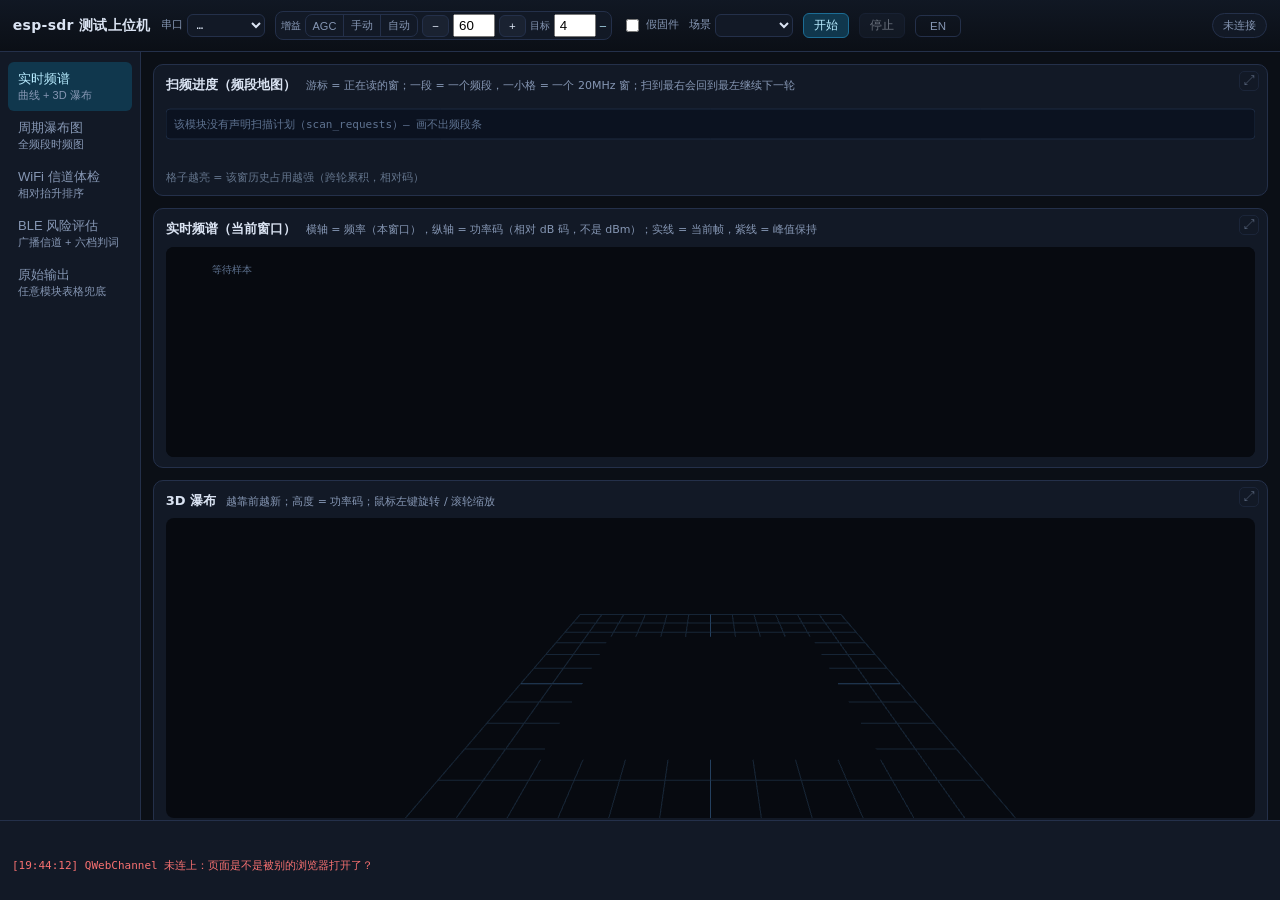
<file: examples/esp32c5-rf-monitor/host/web/index.html>
<!DOCTYPE html>
<html lang="zh-CN">
<head>
  <meta charset="utf-8">
  <title>esp-sdr Test Host · ESP32-C5 RF monitor</title>
  <link rel="stylesheet" href="css/app.css">
  <!-- QWebChannel 的 JS 库（Qt 内置资源，不联网） -->
  <script src="qrc:///qtwebchannel/qwebchannel.js"></script>
  <!-- three.js 3D 引擎（本地 vendor，MIT） -->
  <script src="assets/vendor/three.min.js"></script>
  <script src="assets/vendor/OrbitControls.js"></script>
</head>
<body>
<header class="top">
  <div class="brand"><span data-i18n="app.title">esp-sdr 测试上位机</span><span class="brand-sub" data-i18n="app.subtitle">ESP32-C5 射频监测 · 周期快照，非连续实时</span></div>

  <div class="controls">
    <label class="field"><span data-i18n="hdr.port">串口</span>
      <select id="port"><option value="">…</option></select>
    </label>
    <div class="gainbar" id="gainbar">
      <span class="gainbar__label" data-i18n="gain.label">增益</span>
      <div class="seg" role="group">
        <button class="seg__btn" data-gain-mode="HARDWARE" data-i18n="gain.hw" data-i18n-title="gain.hwTitle">AGC</button>
        <button class="seg__btn" data-gain-mode="MANUAL" data-i18n="gain.manual" data-i18n-title="gain.manualTitle">手动</button>
        <button class="seg__btn" data-gain-mode="AUTO" data-i18n="gain.auto" data-i18n-title="gain.autoTitle">自动</button>
      </div>
      <button class="btn btn--mini" id="gain-down" data-i18n-title="gain.down">−</button>
      <input id="gain" type="number" min="0" max="90" step="1" value="60" title="增益档（PHY 表索引，不是 dB）" data-i18n-title="hdr.gainTitle">
      <button class="btn btn--mini" id="gain-up" data-i18n-title="gain.up">+</button>
      <span class="gainbar__target" data-i18n-title="gain.targetTitle"><span data-i18n="gain.target">目标</span>
        <input id="gain-target" type="number" min="0" max="40" step="1" value="4">
      </span>
      <span class="gainbar__read" id="gain-read">—</span>
      <span class="gainbar__note" id="gain-note"></span>
    </div>
    <label class="field check"><input type="checkbox" id="mock"> <span data-i18n="hdr.mock">假固件</span></label>
    <label class="field"><span data-i18n="hdr.scenario">场景</span>
      <select id="scenario"></select>
    </label>
    <button id="btn-start" class="btn btn--primary" data-i18n="hdr.start">开始</button>
    <button id="btn-stop" class="btn" disabled data-i18n="hdr.stop">停止</button>
    <button id="btn-lang" class="btn btn--ghost" data-lang-toggle data-i18n="hdr.lang" data-i18n-title="hdr.langTitle">EN</button>
  </div>

  <div class="status" id="status" data-state="idle" data-i18n="status.idle">未连接</div>
</header>

<nav class="side" id="nav"></nav>

<main id="page-container" class="page"></main>

<footer class="foot">
  <div class="kv" id="kv"></div>
  <div class="stamp" id="code-stamp" data-i18n-title="foot.stampTitle"></div>
  <div class="log" id="log"></div>
</footer>

<script src="js/i18n.js"></script>
<script src="js/bridge.js"></script>
<script src="js/util.js"></script>
<script src="js/three3d.js"></script>
<script src="js/popout.js"></script>
<script src="js/router.js"></script>
<script src="js/scanbar.js"></script>
<script src="js/gain.js"></script>
<script src="js/pages/spectrum.js"></script>
<script src="js/pages/waterfall.js"></script>
<script src="js/pages/wifi.js"></script>
<script src="js/pages/ble.js"></script>
<script src="js/pages/capture.js"></script>
<script src="js/pages/raw.js"></script>
<script src="js/app.js"></script>
</body>
</html>
</file>
<file: examples/esp32c5-rf-monitor/host/web/css/app.css>
/* app.css —— 暗色仪表风格；只依赖系统字体，不联网取资源。 */
:root {
  --bg: #0b0f16;
  --bg-2: #121926;
  --bg-3: #1a2231;
  --line: #24304a;
  --fg: #dbe4f3;
  --fg-dim: #8697b4;
  --accent: #38bdf8;
  --ok: #4ade80;
  --warn: #fbbf24;
  --err: #f87171;
  --mono: "Cascadia Mono", "Consolas", "JetBrains Mono", monospace;
}

* { box-sizing: border-box; }

html, body {
  margin: 0;
  height: 100%;
  background: var(--bg);
  color: var(--fg);
  font: 13px/1.5 "Microsoft YaHei UI", "Segoe UI", system-ui, sans-serif;
  overflow: hidden;
}

body {
  display: grid;
  /* 侧栏随窗口收放；页面列用 minmax(0,1fr) 才能真的收缩
     （写成 1fr 时画布/宽表格会把整页撑出可视区，按钮就被挤到屏幕外）。
     行高用 auto：顶栏在窄窗口会换行变高，用固定 52px 会把第二行切掉。 */
  grid-template-columns: clamp(124px, 11vw, 176px) minmax(0, 1fr);
  grid-template-rows: auto minmax(0, 1fr) auto;
  grid-template-areas:
    "top top"
    "side page"
    "foot foot";
}

/* ── 顶栏 ───────────────────────────────────────────── */
.top {
  grid-area: top;
  display: flex;
  align-items: center;
  /* 窗口变窄时换行，而不是把右边的按钮挤出可视区（html/body 是 overflow:hidden） */
  flex-wrap: wrap;
  row-gap: 4px;
  column-gap: clamp(8px, 1.2vw, 18px);
  padding: 6px clamp(8px, 1vw, 14px);
  min-height: 52px;
  max-height: 42vh;          /* 极端窄屏：顶栏自己滚，不许吞掉整页 */
  overflow-y: auto;
  background: linear-gradient(180deg, #16203180, #0b0f16);
  border-bottom: 1px solid var(--line);
}

.brand { font-size: 15px; font-weight: 600; letter-spacing: .3px; white-space: nowrap; }
.brand-sub { margin-left: 8px; font-size: 11px; font-weight: 400; color: var(--fg-dim); }

.controls {
  display: flex;
  align-items: center;
  flex-wrap: wrap;
  row-gap: 6px;
  column-gap: clamp(6px, .8vw, 10px);
  flex: 1 1 420px;           /* 空间不够就整块换到第二行，不要压扁子控件 */
  min-width: 0;
}

.field { display: flex; align-items: center; gap: 6px; color: var(--fg-dim); font-size: 12px; white-space: nowrap; }
.field select, .field input[type="number"] {
  background: var(--bg-2);
  color: var(--fg);
  border: 1px solid var(--line);
  border-radius: 6px;
  padding: 4px 6px;
  font: 12px/1.4 var(--mono);
  min-width: 92px;
}
.field input[type="number"] { width: 66px; min-width: 0; }
.field.check { cursor: pointer; }

.btn {
  background: var(--bg-3);
  color: var(--fg);
  border: 1px solid var(--line);
  border-radius: 6px;
  padding: 6px 14px;
  font-size: 12px;
  cursor: pointer;
}
.btn:hover:not(:disabled) { border-color: var(--accent); }
.btn:disabled { opacity: .45; cursor: not-allowed; }
.btn--primary { background: #10374d; border-color: #1c6c94; color: #b8ecff; }
.btn--primary:hover:not(:disabled) { background: #144963; }
.btn--ghost { background: transparent; color: var(--muted, #8697b4); min-width: 46px; }
.btn--ghost:hover { color: #b8ecff; }

.status {
  font: 12px/1.2 var(--mono);
  padding: 6px 12px;
  border-radius: 999px;
  border: 1px solid var(--line);
  background: var(--bg-2);
  color: var(--fg-dim);
  white-space: nowrap;
}
.status[data-state="running"] { color: var(--ok); border-color: #2c6b46; background: #0e2418; }
.status[data-state="error"] { color: var(--err); border-color: #6b2c2c; background: #240e0e; }
.status[data-state="starting"] { color: var(--warn); border-color: #6b5a2c; background: #241f0e; }

/* ── 侧栏 ───────────────────────────────────────────── */
.side {
  grid-area: side;
  background: var(--bg-2);
  border-right: 1px solid var(--line);
  padding: 10px 8px;
  overflow-y: auto;
}
.side .nav-item {
  display: block;
  width: 100%;
  text-align: left;
  background: transparent;
  border: 0;
  border-radius: 6px;
  color: var(--fg-dim);
  padding: 8px 10px;
  font-size: 13px;
  cursor: pointer;
}
.side .nav-item:hover { background: var(--bg-3); color: var(--fg); }
.side .nav-item.active { background: #10374d; color: #b8ecff; }
.side .nav-item .hint { display: block; font-size: 11px; color: var(--fg-dim); }

/* ── 页面 ───────────────────────────────────────────── */
.page { grid-area: page; position: relative; overflow: auto; padding: clamp(8px, 1vw, 12px); min-width: 0; min-height: 0; }

.panel {
  background: var(--bg-2);
  border: 1px solid var(--line);
  border-radius: 10px;
  padding: 10px 12px;
  margin-bottom: 12px;
}
.panel { position: relative; }
.panel__head { display: flex; align-items: baseline; gap: 10px; margin-bottom: 8px; padding-right: 26px; }
.panel__title { font-size: 13px; font-weight: 600; }
.panel__hint { font-size: 11px; color: var(--fg-dim); }
.panel__body { position: relative; }

canvas.plot { display: block; width: 100%; border-radius: 8px; background: #070a10; }

/* 面板右上角的「弹出预览」按钮（popout.js） */
.panel__zoom {
  position: absolute;
  top: 6px;
  right: 8px;
  width: 20px;
  height: 20px;
  padding: 0;
  line-height: 18px;
  font-size: 12px;
  background: transparent;
  border: 1px solid var(--line);
  border-radius: 5px;
  color: var(--fg-dim);
  cursor: pointer;
  opacity: 0.55;
}
.panel:hover .panel__zoom { opacity: 1; color: var(--fg); border-color: #2f7fa8; }

/* ── 弹出预览浮层（popout.js）──────────────────────── */
.popout {
  position: fixed;
  inset: 0;
  z-index: 60;
  display: flex;
  flex-direction: column;
  background: rgba(4, 8, 14, 0.97);
  backdrop-filter: blur(2px);
}
.popout[hidden] { display: none; }
.popout__bar {
  display: flex;
  align-items: center;
  flex-wrap: wrap;
  row-gap: 4px;
  gap: 10px;
  padding: 6px 12px;
  background: var(--bg-2);
  border-bottom: 1px solid var(--line);
}
.popout__title { font-size: 13px; font-weight: 600; }
.popout__hint { font-size: 11px; color: var(--fg-dim); }
.popout__tools { margin-left: auto; display: flex; align-items: center; gap: 6px; }
.popout__label { font-size: 11px; color: var(--fg-dim); }
.popout__val { font-size: 12px; min-width: 42px; text-align: center; font-variant-numeric: tabular-nums; }
.popout__stage { flex: 1; overflow: auto; padding: 10px 12px 16px; }
.popout__stage .panel { width: 100%; margin-bottom: 0; }
.popout--max { background: #04080e; }

.btn--mini { padding: 2px 8px; font-size: 12px; }
/* 独立小窗口（?solo=页面:序号）：只剩那一个面板，外壳全部隐藏 */
body.solo .top, body.solo .side, body.solo .foot { display: none; }
body.solo { grid-template-areas: "page"; grid-template-columns: 1fr; grid-template-rows: 1fr; }
.popout--solo { background: var(--bg); }
.popout--solo .popout__title { font-weight: 500; }

/* ── 页脚：KV + 日志 ────────────────────────────────── */
.foot {
  grid-area: foot;
  display: grid;
  grid-template-columns: minmax(0, 1fr) minmax(0, 1fr);
  gap: 10px;
  padding: 8px 12px;
  background: var(--bg-2);
  border-top: 1px solid var(--line);
  overflow: hidden;
  min-height: 92px;
  max-height: 26vh;
}
.kv { display: flex; flex-wrap: wrap; gap: 4px 14px; font: 11px/1.5 var(--mono); color: var(--fg-dim); align-content: flex-start; }
.kv b { color: var(--fg); font-weight: 500; }
.log { font: 11px/1.45 var(--mono); color: var(--fg-dim); overflow-y: auto; white-space: pre-wrap; }
.log .err { color: var(--err); }

/* ── WiFi 页 ────────────────────────────────────────── */
.cards { display: grid; grid-template-columns: repeat(auto-fit, minmax(212px, 1fr)); gap: 10px; margin-bottom: 12px; }
.card { background: var(--bg-2); border: 1px solid var(--line); border-radius: 10px; padding: 10px 12px; }
.card__label { font-size: 11px; color: var(--fg-dim); margin-bottom: 4px; }
.card__value { font: 600 20px/1.2 var(--mono); }
.card__value.good { color: var(--ok); }
.card__value.warn { color: var(--warn); }
.card__value.bad { color: var(--err); }
.card__note { font-size: 11px; color: var(--fg-dim); margin-top: 4px; }

.chtable { width: 100%; border-collapse: collapse; font: 12px/1.5 var(--mono); }
.chtable th { text-align: left; color: var(--fg-dim); font-weight: 500; padding: 4px 6px; border-bottom: 1px solid var(--line); white-space: nowrap; }
.chtable td { padding: 3px 6px; border-bottom: 1px solid #1b2334; white-space: nowrap; }
.chtable tr:hover td { background: #16203a; }
.bar { position: relative; height: 10px; border-radius: 3px; background: #16203a; min-width: 90px; overflow: hidden; }
.bar > i { position: absolute; inset: 0 auto 0 0; border-radius: 3px; display: block; }

.tag { display: inline-block; padding: 1px 7px; border-radius: 999px; font-size: 11px; border: 1px solid var(--line); }
.tag--idle { color: #9fb0c9; }
.tag--light { color: #86efac; border-color: #2c6b46; }
.tag--crowded { color: #fcd34d; border-color: #6b5a2c; }
.tag--heavy { color: #fca5a5; border-color: #6b2c2c; }
.tag--none { color: #64748b; }

.notes { margin: 8px 0 0; padding-left: 18px; font-size: 11px; color: var(--fg-dim); }
.notes li { margin: 2px 0; }
pre.raw { margin: 0; font: 11px/1.45 var(--mono); color: var(--fg); white-space: pre; overflow: auto; max-height: 44vh; }
.muted { color: var(--fg-dim); }
.error-box { border: 1px solid #6b2c2c; background: #240e0e; color: #fca5a5; border-radius: 8px; padding: 8px 10px; font: 12px var(--mono); }
/* 扫频进度条（scanbar.js） */
.scanbar { width: 100%; }
.scanbar__canvas { display: block; width: 100%; height: 66px; }

/* 顶栏增益控件（gain.js）：AGC / 手动 / 自动 + 加减档 + 实时读数 */
.gainbar { display: flex; align-items: center; gap: 6px; padding: 3px 6px; border: 1px solid var(--line); border-radius: 8px; background: var(--bg-2); }
.gainbar__label { font-size: 11px; color: var(--fg-dim); }
.gainbar input[type="number"] { width: 52px; }
.gainbar__target { display: flex; align-items: center; gap: 4px; font-size: 11px; color: var(--fg-dim); }
.gainbar__target input[type="number"] { width: 44px; }
.gainbar__read { font: 11px/1.4 var(--mono); color: #b8ecff; min-width: 132px; }
.gainbar__read[data-mode="AUTO"] { color: var(--ok); }
.gainbar__note { font-size: 11px; color: var(--fg-dim); max-width: 260px; overflow: hidden; text-overflow: ellipsis; white-space: nowrap; }
.seg { display: inline-flex; border: 1px solid var(--line); border-radius: 7px; overflow: hidden; }
.seg__btn { background: transparent; border: 0; color: var(--fg-dim); font: 12px inherit; padding: 4px 9px; cursor: pointer; }
.seg__btn + .seg__btn { border-left: 1px solid var(--line); }
.seg__btn:hover { color: var(--fg); }
.seg__btn--on { background: #10374d; color: #b8ecff; }
.btn--mini { padding: 2px 7px; font-size: 12px; }
/* BLE 风险页 */
.big-risk { font: 700 22px/1.2 var(--mono); }
.big-risk[data-risk="ok"] { color: var(--ok); }
.big-risk[data-risk="light"] { color: var(--warn); }
.big-risk[data-risk="heavy"] { color: var(--err); }
.big-risk[data-risk="flat"] { color: #c4b5fd; }
/* 一句话结论条：三行 = 结论 / 凭什么 / 接下来做什么 */
.verdict { border: 1px solid #24405c; background: #0f1a28; border-radius: 10px; padding: 10px 12px; margin-bottom: 10px; }
.verdict__head { display: flex; gap: 8px; align-items: baseline; flex-wrap: wrap; }
.verdict__tag { font: 700 11px/1.4 var(--mono); padding: 2px 8px; border-radius: 999px; background: #1b2b3d; color: #9fb3cc; }
.verdict__head-text { font: 700 16px/1.4 var(--mono); color: #dbe6f5; }
.verdict__why { margin-top: 6px; font: 12px/1.6 var(--mono); color: #a9bcd4; }
.verdict__next { margin-top: 4px; font: 12px/1.6 var(--mono); color: #8fa6c2; }
.verdict[data-level="risk"] { border-color: #7f2f3f; background: #1e1116; }
.verdict[data-level="risk"] .verdict__tag { background: #43202b; color: #ffb3c1; }
.verdict[data-level="risk"] .verdict__head-text { color: #ffd0d8; }
.verdict[data-level="watch"] { border-color: #6b5a2c; background: #1f1b0f; }
.verdict[data-level="watch"] .verdict__tag { background: #3b3320; color: #fcd34d; }
.verdict[data-level="watch"] .verdict__head-text { color: #fde68a; }
.verdict[data-level="clear"] { border-color: #1f5a44; background: #0f1d17; }
.verdict[data-level="clear"] .verdict__tag { background: #16402f; color: #86efac; }
.verdict[data-level="clear"] .verdict__head-text { color: #bbf7d0; }
.warn-box { border: 1px solid #6b5a2c; background: #241f0e; color: #fcd34d; border-radius: 8px; padding: 7px 10px; font: 12px/1.5 var(--mono); margin-bottom: 10px; }

/* ── 响应式：窗口态 / 最大化 / 拖小 都不许把按钮挤出可视区 ─────────────
   原则：
   1. 只缩「留白 + 字号 + 小间距」，**不隐藏任何可点控件**（隐藏=功能消失）。
   2. 装不下就换行（顶栏 flex-wrap），换行也不许把页面顶出屏幕（顶栏 max-height 自己滚）。
   3. 页面列已经 minmax(0,1fr)，宽表格/画布在 .page 内部横向滚，不撑宽外壳。
   验证：python host/app.py --selftest 会依次把窗口缩到 1280/1024/900/760 宽，
        用 Layout.probe() 逐个量按钮是否还完整落在可视区内（layout_shrink 检查）。
   ------------------------------------------------------------------ */
@media (max-width: 1680px) {
  .brand-sub { display: none; }          /* 纯副标题，去掉不影响任何操作 */
}
@media (max-width: 1500px) {
  .gainbar__note { display: none; }      /* 增益的补充说明，读数仍在 */
  .top { column-gap: 10px; }
  .btn { padding: 5px 11px; }
  .status { padding: 5px 10px; font-size: 11px; }
}
@media (max-width: 1280px) {
  .brand { font-size: 14px; }
  .field { font-size: 11px; gap: 4px; }
  .field select { min-width: 78px; font-size: 11px; padding: 3px 5px; }
  .btn { padding: 4px 9px; font-size: 11.5px; }
  .btn--primary, .btn:not(.btn--mini):not(.btn--ghost) { padding: 4px 10px; }
  .gainbar { gap: 4px; padding: 2px 5px; }
  .gainbar__label { font-size: 10px; }
  .gainbar input[type="number"], .gainbar__target input[type="number"] { width: 42px; padding: 2px 4px; }
  .gainbar__read { min-width: 0; font-size: 10.5px; }
  .gainbar__target { font-size: 10px; }
  .seg__btn { padding: 3px 7px; font-size: 11px; }
  .foot { min-height: 80px; }
}
@media (max-width: 1024px) {
  body { font-size: 12px; }
  .top { row-gap: 3px; }
  .controls { row-gap: 4px; column-gap: 6px; flex-basis: 340px; }
  .gainbar { padding: 1px 4px; }
  .kv { gap: 3px 10px; }
  .foot { grid-template-columns: minmax(0, 1fr); min-height: 70px; max-height: 32vh; }
  .log { max-height: 13vh; }
}
/* 窄窗口：侧栏改横向标签条，把整行宽度让给页面 */
@media (max-width: 900px) {
  body {
    grid-template-columns: minmax(0, 1fr);
    grid-template-rows: auto auto minmax(0, 1fr) auto;
    grid-template-areas: "top" "side" "page" "foot";
  }
  .side {
    display: flex;
    gap: 6px;
    padding: 6px 8px;
    border-right: 0;
    border-bottom: 1px solid var(--line);
    overflow-x: auto;
    overflow-y: hidden;
  }
  .side .nav-item { width: auto; white-space: nowrap; padding: 5px 10px; }
  .side .nav-item .hint { display: none; }
}
/* 矮窗口（最大化后拖矮 / 小屏）：页脚与顶栏再收一档，始终给主内容留高度 */
@media (max-height: 760px) {
  .foot { min-height: 66px; max-height: 20vh; }
  .log { max-height: 12vh; }
  .scanbar__canvas { height: 56px; }
}

/* 弹窗切页暂停：提示条挂在浮层顶部（不遮面板内容，最后一帧留着看） */
.popout__paused {
  display: flex;
  align-items: center;
  gap: 8px;
  flex: 0 0 auto;
  padding: 6px clamp(8px, 1vw, 14px);
  background: rgba(255, 176, 32, 0.14);
  border-bottom: 1px solid rgba(255, 176, 32, 0.45);
  color: var(--fg);
  font-size: clamp(11px, 0.85vw, 13px);
}
.popout__paused[hidden] { display: none; }
.popout__paused-dot {
  width: 8px;
  height: 8px;
  border-radius: 50%;
  background: #ffb020;
  flex: 0 0 auto;
}
.popout--paused .popout__stage { opacity: 0.55; }

/* 代码版本戳：一眼区分「新代码」和「上一个进程」 */
#code-stamp {
  flex: 0 0 auto;
  font-size: 11px;
  color: #7c8794;
  opacity: .75;
  white-space: nowrap;
  padding-left: 10px;
}

/* 扫频进度条下方的热力说明（scanbar.js 自己画格子/图例，这行是文字解释） */
.scanbar__note {
  margin-top: 2px;
  font-size: 11px;
  color: #6e8099;
  opacity: .9;
  line-height: 1.35;
}
</file>
